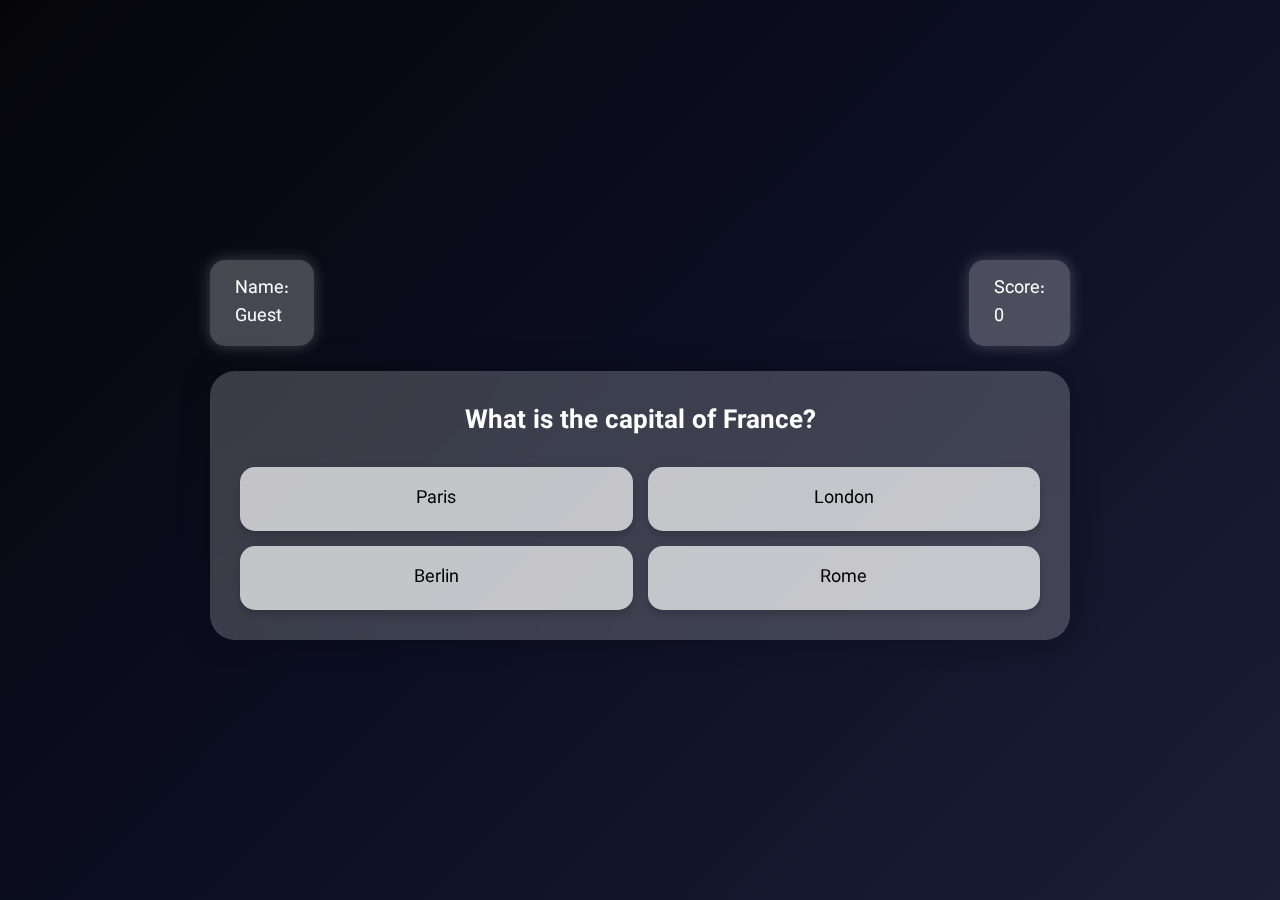
<file: index.html>
<!DOCTYPE html>
<html lang="en">
<head>
    <meta charset="UTF-8">
    <meta name="viewport" content="width=device-width, initial-scale=1.0">
    <title>Ultimate Quiz Game</title>
    <link rel="stylesheet" href="style.css">
</head>
<body>

<div class="container">

    <div class="top-info">
        <div class="user-box">
            <span>Name:</span>
            <p id="username"></p>
        </div>
        <div class="score-box">
            <span>Score:</span>
            <p id="scores"></p>
        </div>
    </div>

    <div class="quiz-card animate">
        <h2 id="question">Question appears here</h2>

        <div id="answer-buttons"></div>

        <button id="next-btn">Next</button>
    </div>

</div>

<script src="script.js"></script>
</body>
</html>
</file>
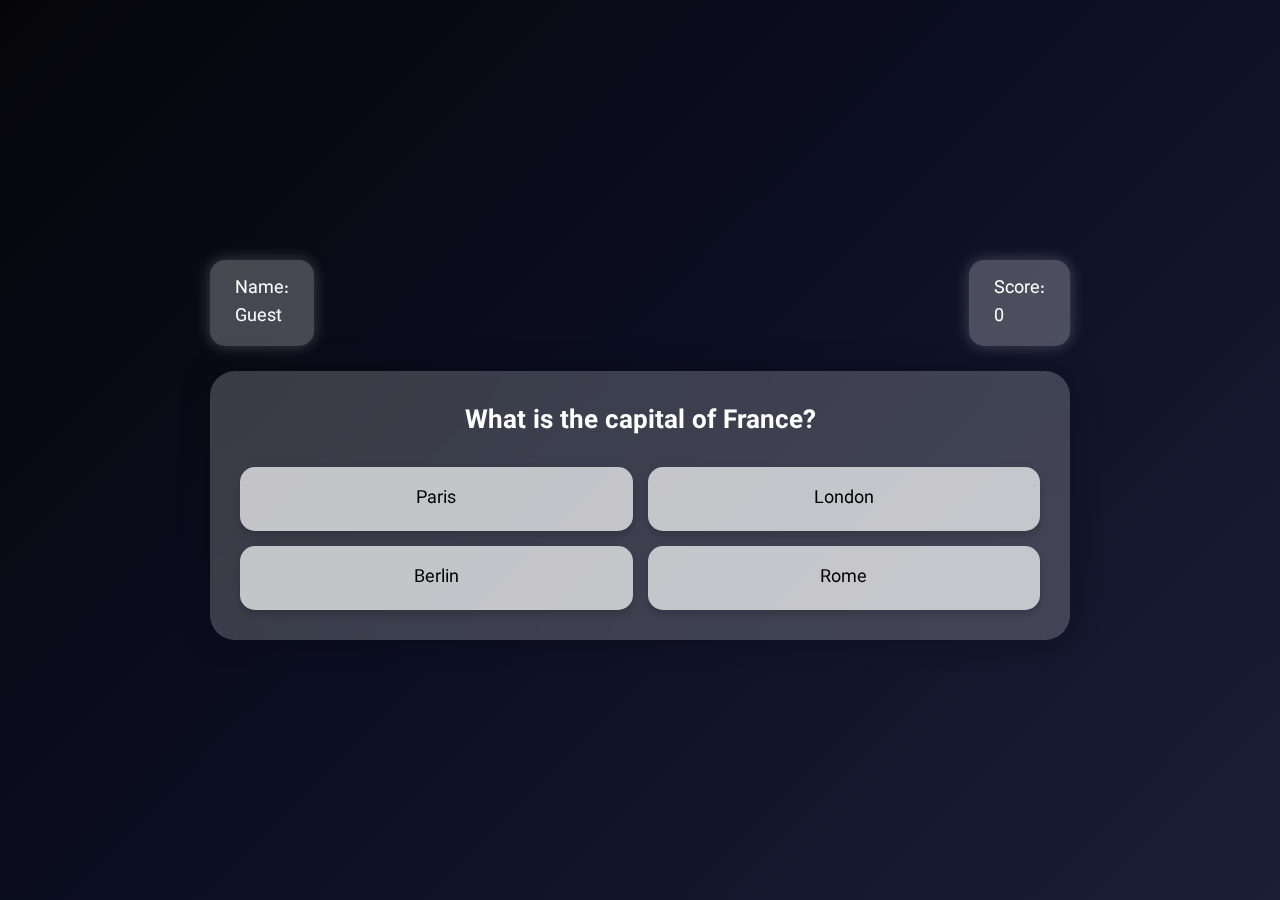
<file: index5.html>
<!DOCTYPE html>
<html lang="en">
<head>
    <meta charset="UTF-8">
    <meta name="viewport" content="width=device-width, initial-scale=1.0">
    <title>Ultimate Quiz Game</title>
    <link rel="stylesheet" href="quizs.css">
</head>
<body>

<div class="container">

    <div class="top-info">
        <div class="user-box">
            <span>Name:</span>
            <p id="username"></p>
        </div>
        <div class="score-box">
            <span>Score:</span>
            <p id="scores"></p>
        </div>
    </div>

    <div class="quiz-card animate">
        <h2 id="question">Question appears here</h2>

        <div id="answer-buttons"></div>

        <button id="next-btn">Next</button>
    </div>

</div>

<script src="script7.js"></script>
</body>
</html>
</file>
<file: style.css>
@import url('https://fonts.googleapis.com/css2?family=Vazirmatn:wght@300;400;700&display=swap');

* {
    margin: 0;
    padding: 0;
    box-sizing: border-box;
    font-family: "Vazirmatn", sans-serif;
    direction: ltr;
}

body {
    background: linear-gradient(135deg,
    #050509 0%,
    #0c0f22 12%,
    #1b1e36 25%,
    #2d2750 38%,
    #4a3370 50%,
    #7a56a8 60%,
    #b4a6d6 72%,
    #655c98 84%,
    #edacac 100%);
    background-size: 400% 400%;
    animation: gradientFlow 12s infinite alternate;
    height: 100vh;
    display: flex;
    justify-content: center;
    align-items: center;
}

@keyframes gradientFlow {
    0% { background-position: 0 50%; }
    50% { background-position: 100% 50%; }
    100% { background-position: 0 50%; }
}

.container {
    width: 100%;
    max-width: 900px;
    padding: 20px;
}

.top-info {
    display: flex;
    justify-content: space-between;
    margin-bottom: 25px;
}

.user-box, .score-box {
    background: rgba(255,255,255,0.25);
    padding: 15px 25px;
    border-radius: 15px;
    font-size: 18px;
    color: white;
    backdrop-filter: blur(10px);
    box-shadow: 0 0 15px #ffffff3a;
}

.quiz-card {
    background: rgba(255,255,255,0.2);
    padding: 30px;
    border-radius: 25px;
    backdrop-filter: blur(25px);
    box-shadow: 0 0 30px rgba(0,0,0,0.3);
    text-align: center;
}

.quiz-card h2 {
    color: white;
    margin-bottom: 25px;
    font-size: 26px;
}

#answer-buttons {
    display: grid;
    grid-template-columns: 1fr 1fr;
    gap: 15px;
}

.btn {
    padding: 18px;
    border: none;
    border-radius: 15px;
    background: rgba(255,255,255,0.7);
    font-size: 18px;
    cursor: pointer;
    transition: 0.3s;
    box-shadow: 0 4px 10px rgba(0,0,0,0.2);
}

.btn:hover {
    transform: translateY(-5px);
    background: #ffffff;
    box-shadow: 0 8px 20px rgba(0,0,0,0.35);
}

.correct {
    background: #00ff88 !important;
    color: black;
}

.incorrect {
    background: #ff3c3c !important;
    color: white;
}

#next-btn {
    margin-top: 30px;
    padding: 15px 25px;
    border: none;
    border-radius: 15px;
    background: #ff0099;
    color: white;
    font-size: 20px;
    cursor: pointer;
    display: none;
    box-shadow: 0 4px 10px rgba(0,0,0,0.3);
    transition: 0.3s;
}

#next-btn:hover {
    transform: translateY(-5px);
    background: #ff33aa;
}

.animate {
    animation: fadeIn 0.9s ease-out;
}

@keyframes fadeIn {
    from { opacity: 0; transform: scale(0.9); }
    to { opacity: 1; transform: scale(1); }
}
</file>
<file: quizs.css>
@import url('https://fonts.googleapis.com/css2?family=Vazirmatn:wght@300;400;700&display=swap');

* {
    margin: 0;
    padding: 0;
    box-sizing: border-box;
    font-family: "Vazirmatn", sans-serif;
    direction: ltr;
}

body {
    background: linear-gradient(135deg,
    #050509 0%,
    #0c0f22 12%,
    #1b1e36 25%,
    #2d2750 38%,
    #4a3370 50%,
    #7a56a8 60%,
    #b4a6d6 72%,
    #655c98 84%,
    #edacac 100%);
    background-size: 400% 400%;
    animation: gradientFlow 12s infinite alternate;
    height: 100vh;
    display: flex;
    justify-content: center;
    align-items: center;
}

@keyframes gradientFlow {
    0% { background-position: 0 50%; }
    50% { background-position: 100% 50%; }
    100% { background-position: 0 50%; }
}

.container {
    width: 100%;
    max-width: 900px;
    padding: 20px;
}

.top-info {
    display: flex;
    justify-content: space-between;
    margin-bottom: 25px;
}

.user-box, .score-box {
    background: rgba(255,255,255,0.25);
    padding: 15px 25px;
    border-radius: 15px;
    font-size: 18px;
    color: white;
    backdrop-filter: blur(10px);
    box-shadow: 0 0 15px #ffffff3a;
}

.quiz-card {
    background: rgba(255,255,255,0.2);
    padding: 30px;
    border-radius: 25px;
    backdrop-filter: blur(25px);
    box-shadow: 0 0 30px rgba(0,0,0,0.3);
    text-align: center;
}

.quiz-card h2 {
    color: white;
    margin-bottom: 25px;
    font-size: 26px;
}

#answer-buttons {
    display: grid;
    grid-template-columns: 1fr 1fr;
    gap: 15px;
}

.btn {
    padding: 18px;
    border: none;
    border-radius: 15px;
    background: rgba(255,255,255,0.7);
    font-size: 18px;
    cursor: pointer;
    transition: 0.3s;
    box-shadow: 0 4px 10px rgba(0,0,0,0.2);
}

.btn:hover {
    transform: translateY(-5px);
    background: #ffffff;
    box-shadow: 0 8px 20px rgba(0,0,0,0.35);
}

.correct {
    background: #00ff88 !important;
    color: black;
}

.incorrect {
    background: #ff3c3c !important;
    color: white;
}

#next-btn {
    margin-top: 30px;
    padding: 15px 25px;
    border: none;
    border-radius: 15px;
    background: #ff0099;
    color: white;
    font-size: 20px;
    cursor: pointer;
    display: none;
    box-shadow: 0 4px 10px rgba(0,0,0,0.3);
    transition: 0.3s;
}

#next-btn:hover {
    transform: translateY(-5px);
    background: #ff33aa;
}

.animate {
    animation: fadeIn 0.9s ease-out;
}

@keyframes fadeIn {
    from { opacity: 0; transform: scale(0.9); }
    to { opacity: 1; transform: scale(1); }
}
</file>
